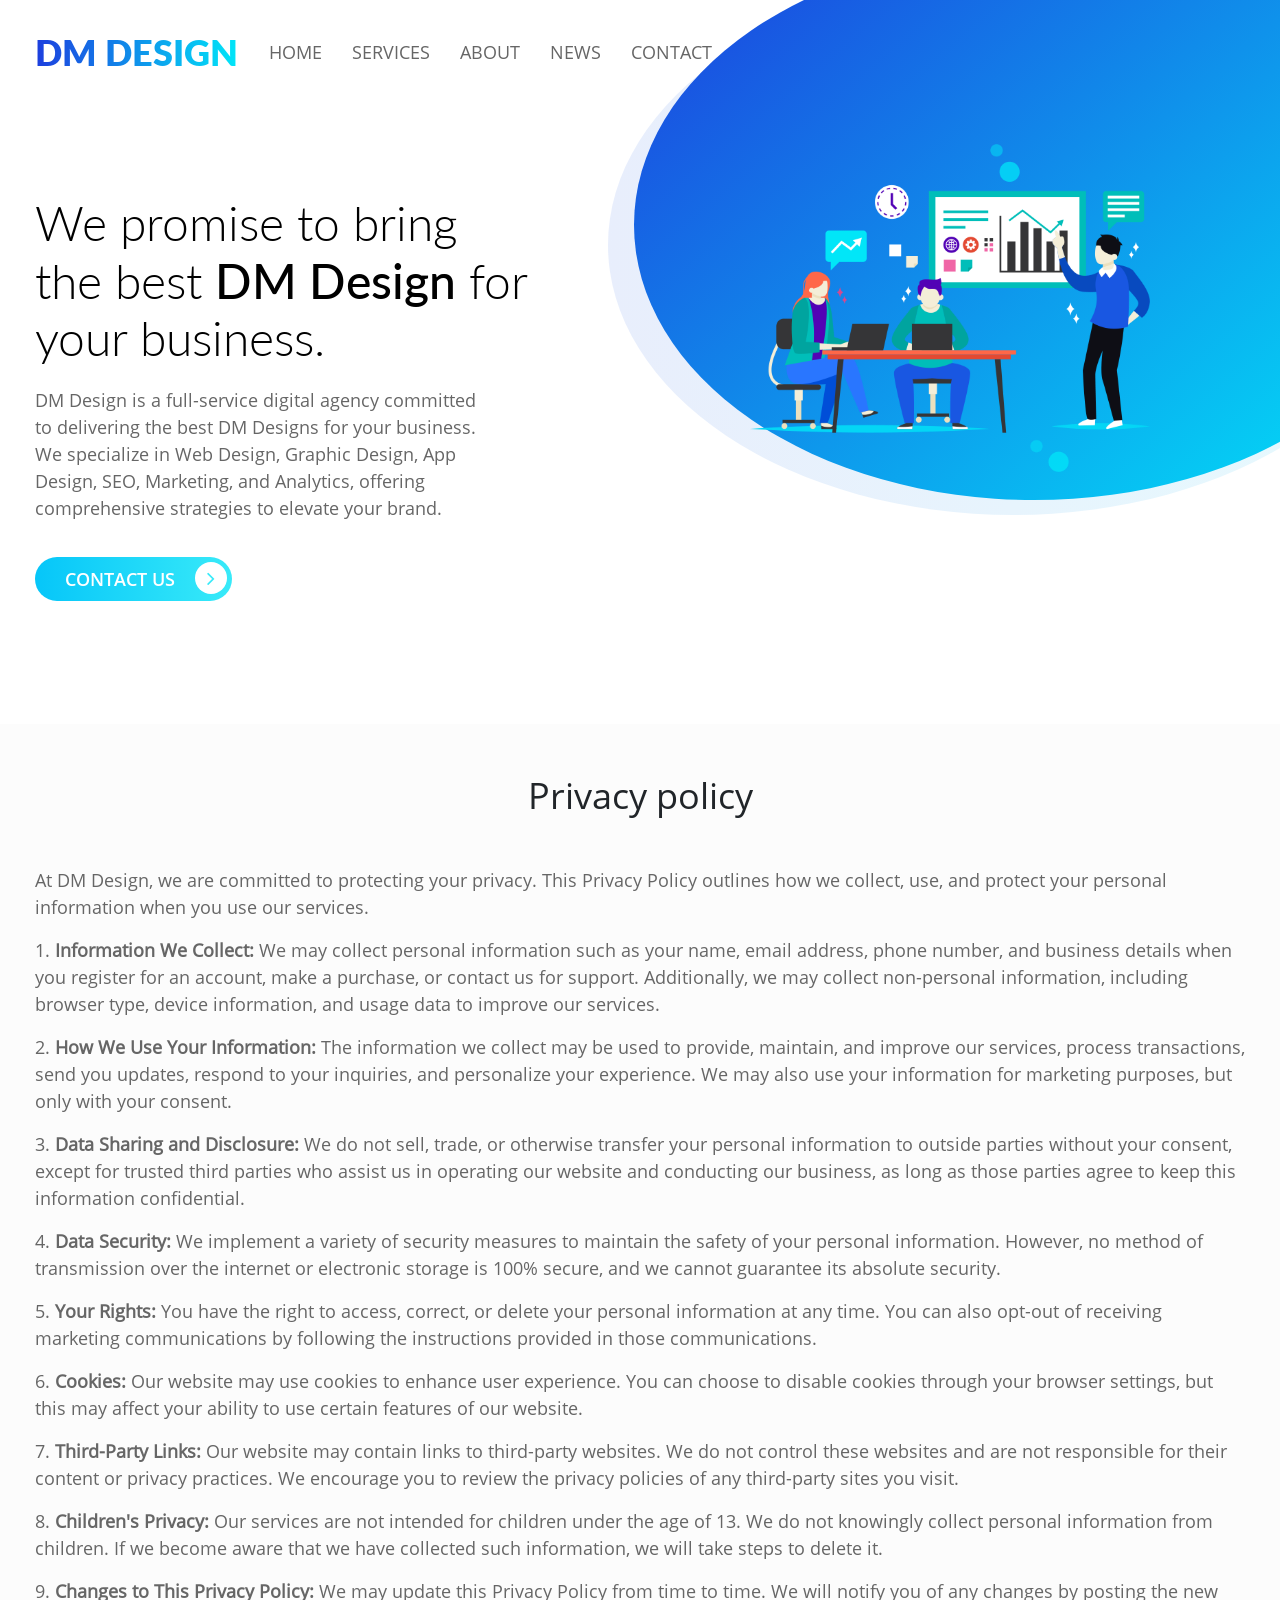
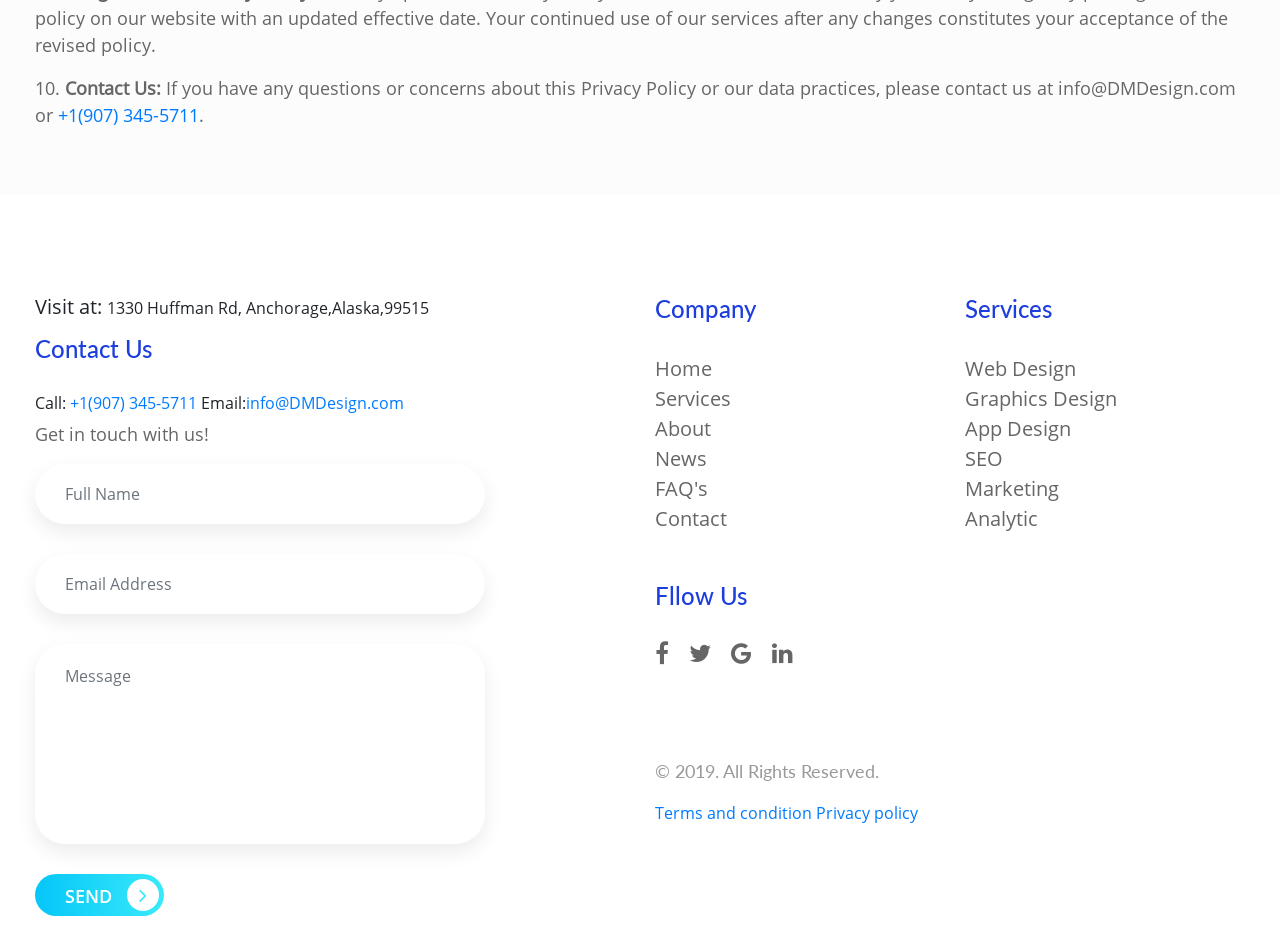
<file: policy.html>
<!doctype html>
<!--
	DM Design by GetTemplates.co
	URL: https://gettemplates.co
-->
<html lang="en">

<head>
    <!-- Required meta tags -->
    <meta charset="utf-8">
    <meta name="viewport" content="width=device-width, initial-scale=1, shrink-to-fit=no">

    <!-- awesone fonts css-->
    <link href="css/font-awesome.css" rel="stylesheet" type="text/css">
    <!-- owl carousel css-->
    <link rel="stylesheet" href="owl-carousel/assets/owl.carousel.min.css" type="text/css">
    <!-- Bootstrap CSS -->
    <link rel="stylesheet" href="css/bootstrap.min.css">
    <!-- custom CSS -->
    <link rel="stylesheet" href="css/style.css">
    <title>DM Design</title>
    <style>

    </style>
</head>

<body>
    <nav class="navbar navbar-expand-lg navbar-light bg-light bg-transparent" id="gtco-main-nav">
        <div class="container"><a class="navbar-brand">DM Design</a>
            <button class="navbar-toggler" data-target="#my-nav" onclick="myFunction(this)" data-toggle="collapse"><span
                    class="bar1"></span> <span class="bar2"></span> <span class="bar3"></span></button>
            <div id="my-nav" class="collapse navbar-collapse">
                <ul class="navbar-nav mr-auto">
                    <li class="nav-item"><a class="nav-link" href="index.html">Home</a></li>
                    <li class="nav-item"><a class="nav-link" href="index.html">Services</a></li>
                    <li class="nav-item"><a class="nav-link" href="index.html">About</a></li>
                    <li class="nav-item"><a class="nav-link" href="index.html">News</a></li>
                    <li class="nav-item"><a class="nav-link" href="#contact">Contact</a></li>
                </ul>
                <!-- <form class="form-inline my-2 my-lg-0">
                    <a href="#" class="btn btn-outline-dark my-2 my-sm-0 mr-3 text-uppercase">login</a> <a href="#"
                        class="btn btn-info my-2 my-sm-0 text-uppercase">sign
                        up</a>
                </form> -->
            </div>
        </div>
    </nav>
    <div class="container-fluid gtco-banner-area">
        <div class="container">
            <div class="row">
                <div class="col-md-6">
                    <h1> We promise to bring
                        the best <span>DM Design</span> for
                        your business. </h1>
                    <p>DM Design is a full-service digital agency committed to delivering the best DM Designs for your
                        business. We specialize in Web Design, Graphic Design, App Design, SEO, Marketing, and
                        Analytics, offering comprehensive strategies to elevate your brand.</p>
                    <a href="#contact">Contact Us <i class="fa fa-angle-right" aria-hidden="true"></i></a>
                </div>
                <div class="col-md-6">
                    <div class="card"><img class="card-img-top img-fluid" src="images/banner-img.png" alt=""></div>
                </div>
            </div>
        </div>
    </div>

   
   
  
    <div class="container-fluid gtco-news" id="news">
        <div class="container">
            <h2>Privacy policy</h2>
            <p>At DM Design, we are committed to protecting your privacy. This Privacy Policy outlines how we collect, use, and protect your personal information when you use our services.</p>

            <p>1. <b>Information We Collect:</b> We may collect personal information such as your name, email address, phone number, and business details when you register for an account, make a purchase, or contact us for support. Additionally, we may collect non-personal information, including browser type, device information, and usage data to improve our services.</p>
            
            <p>2. <b>How We Use Your Information:</b> The information we collect may be used to provide, maintain, and improve our services, process transactions, send you updates, respond to your inquiries, and personalize your experience. We may also use your information for marketing purposes, but only with your consent.</p>
            
            <p>3. <b>Data Sharing and Disclosure:</b> We do not sell, trade, or otherwise transfer your personal information to outside parties without your consent, except for trusted third parties who assist us in operating our website and conducting our business, as long as those parties agree to keep this information confidential.</p>
            
            <p>4. <b>Data Security:</b> We implement a variety of security measures to maintain the safety of your personal information. However, no method of transmission over the internet or electronic storage is 100% secure, and we cannot guarantee its absolute security.</p>
            
            <p>5. <b>Your Rights:</b> You have the right to access, correct, or delete your personal information at any time. You can also opt-out of receiving marketing communications by following the instructions provided in those communications.</p>
            
            <p>6. <b>Cookies:</b> Our website may use cookies to enhance user experience. You can choose to disable cookies through your browser settings, but this may affect your ability to use certain features of our website.</p>
            
            <p>7. <b>Third-Party Links:</b> Our website may contain links to third-party websites. We do not control these websites and are not responsible for their content or privacy practices. We encourage you to review the privacy policies of any third-party sites you visit.</p>
            
            <p>8. <b>Children's Privacy:</b> Our services are not intended for children under the age of 13. We do not knowingly collect personal information from children. If we become aware that we have collected such information, we will take steps to delete it.</p>
            
            <p>9. <b>Changes to This Privacy Policy:</b> We may update this Privacy Policy from time to time. We will notify you of any changes by posting the new policy on our website with an updated effective date. Your continued use of our services after any changes constitutes your acceptance of the revised policy.</p>
            
            <p>10. <b>Contact Us:</b> If you have any questions or concerns about this Privacy Policy or our data practices, please contact us at info@DMDesign.com or <a href="tel:+19073455711">+1(907) 345-5711</a>.</p>
            

        </div>
    </div>
    <footer class="container-fluid" id="gtco-footer">
        <div class="container">
            <div class="row">
                <div class="col-lg-6" id="contact">
                    <h5 class="mb-3">Visit at: <small>1330 Huffman Rd, Anchorage,Alaska,99515
                    </small></h5>
                    <h4> Contact Us </h4>
                    <h6>Call: <a href="tel:+19073455711">+1(907) 345-5711</a>    Email:<a href="mailto:info@DM Design.com">info@DMDesign.com</a></h6>

                    <p>Get in touch with us!</p>
                    <input type="text" class="form-control" placeholder="Full Name">
                    <input type="email" class="form-control" placeholder="Email Address">
                    <textarea class="form-control" placeholder="Message"></textarea>
                    <a href="#" class="submit-button">Send<i class="fa fa-angle-right" aria-hidden="true"></i></a>
                </div>
                <div class="col-lg-6">
                    <div class="row">
                        <div class="col-6">
                            <h4>Company</h4>
                            <ul class="nav flex-column company-nav">
                                <li class="nav-item"><a class="nav-link" href="#">Home</a></li>
                                <li class="nav-item"><a class="nav-link" href="#">Services</a></li>
                                <li class="nav-item"><a class="nav-link" href="#">About</a></li>
                                <li class="nav-item"><a class="nav-link" href="#">News</a></li>
                                <li class="nav-item"><a class="nav-link" href="#">FAQ's</a></li>
                                <li class="nav-item"><a class="nav-link" href="#">Contact</a></li>
                            </ul>
                            <h4 class="mt-5">Fllow Us</h4>
                            <ul class="nav follow-us-nav">
                                <li class="nav-item"><a class="nav-link pl-0" href="#"><i class="fa fa-facebook"
                                            aria-hidden="true"></i></a></li>
                                <li class="nav-item"><a class="nav-link" href="#"><i class="fa fa-twitter"
                                            aria-hidden="true"></i></a></li>
                                <li class="nav-item"><a class="nav-link" href="#"><i class="fa fa-google"
                                            aria-hidden="true"></i></a></li>
                                <li class="nav-item"><a class="nav-link" href="#"><i class="fa fa-linkedin"
                                            aria-hidden="true"></i></a></li>
                            </ul>
                        </div>
                        <div class="col-6">
                            <h4>Services</h4>
                            <ul class="nav flex-column services-nav">
                                <li class="nav-item"><a class="nav-link" href="#">Web Design</a></li>
                                <li class="nav-item"><a class="nav-link" href="#">Graphics Design</a></li>
                                <li class="nav-item"><a class="nav-link" href="#">App Design</a></li>
                                <li class="nav-item"><a class="nav-link" href="#">SEO</a></li>
                                <li class="nav-item"><a class="nav-link" href="#">Marketing</a></li>
                                <li class="nav-item"><a class="nav-link" href="#">Analytic</a></li>
                            </ul>
                        </div>
                        <div class="col-12">
                            <p>&copy; 2019. All Rights Reserved.</p>
                            <a href="term.html" class="me-5">Terms and condition</a>
                            <a href="policy.html" class="ms-5">Privacy policy</a>
                        </div>
                    </div>
                </div>
            </div>
        </div>
    </footer>

    <!-- Optional JavaScript -->
    <!-- jQuery first, then Popper.js, then Bootstrap JS -->
    <script src="js/jquery-3.3.1.slim.min.js"></script>
    <script src="js/popper.min.js"></script>
    <script src="js/bootstrap.min.js"></script>
    <!-- owl carousel js-->
    <script src="owl-carousel/owl.carousel.min.js"></script>
    <script src="js/main.js"></script>
</body>

</html>
</file>
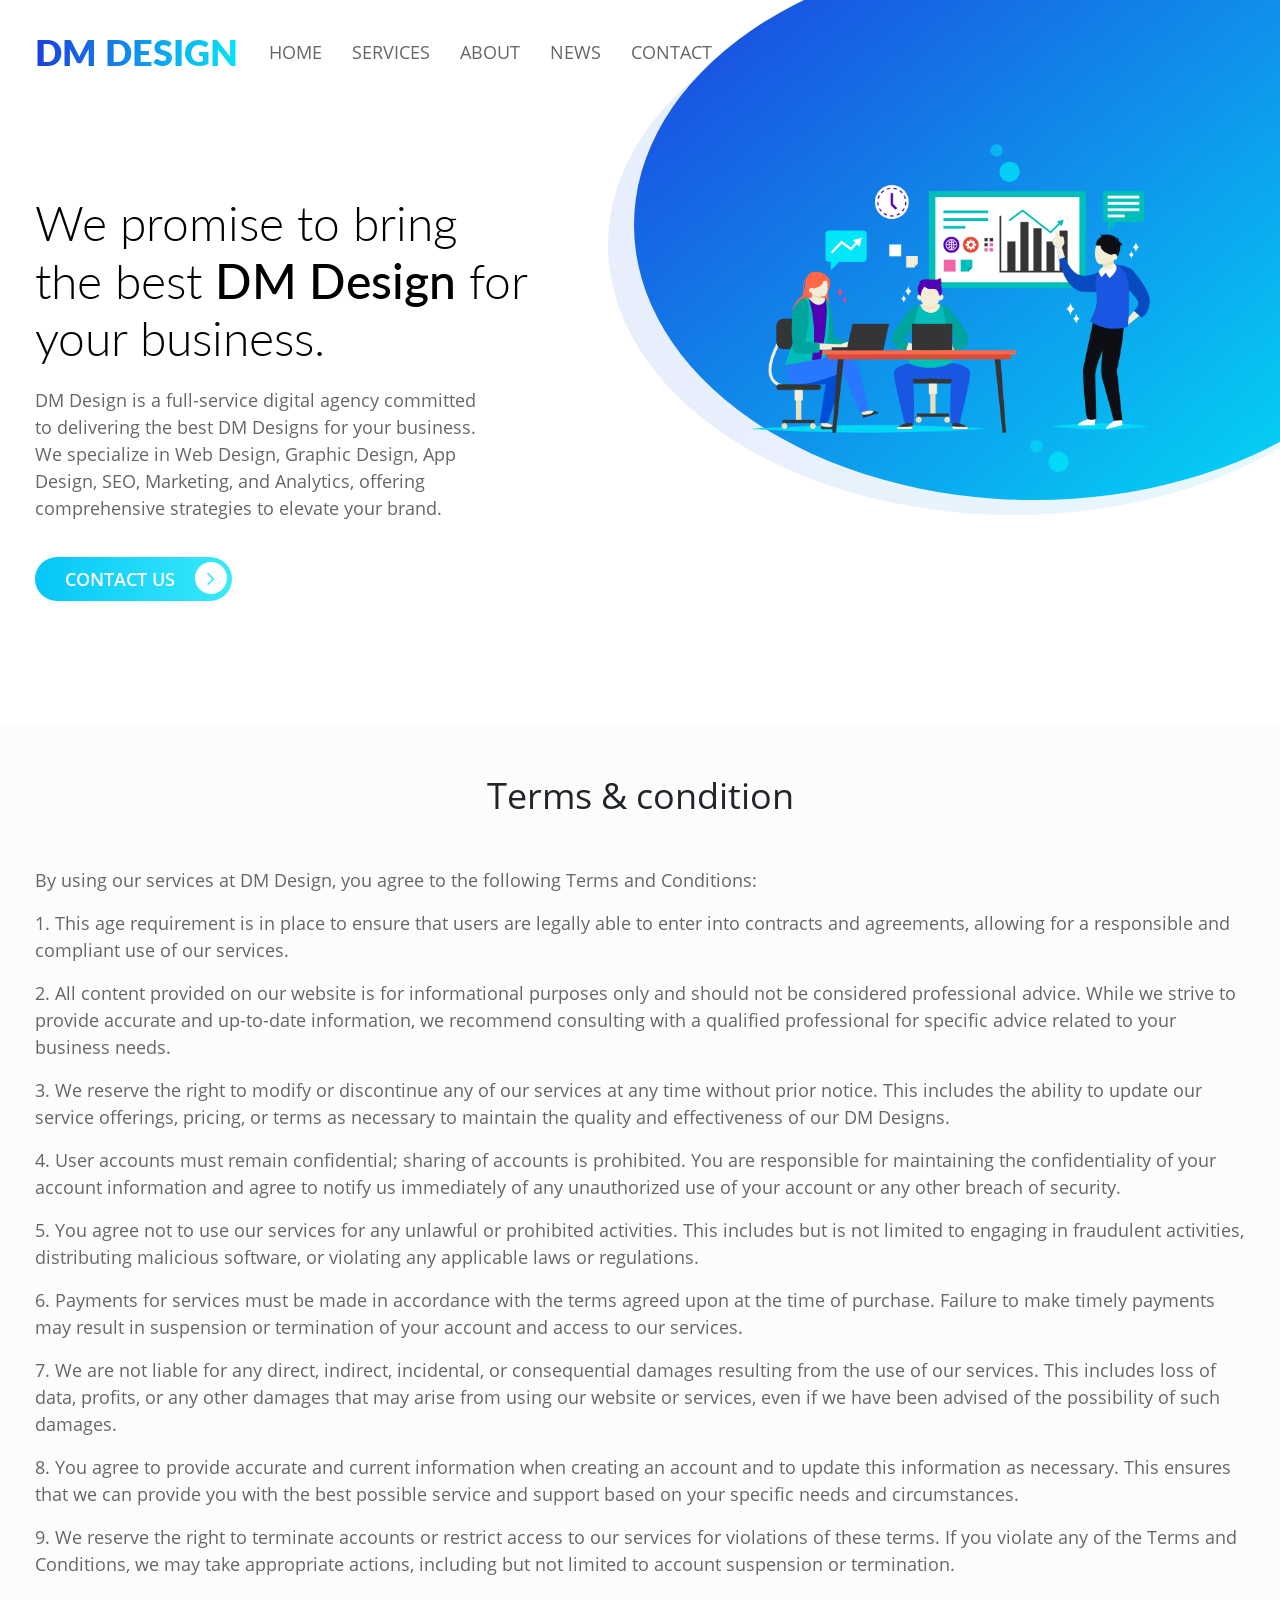
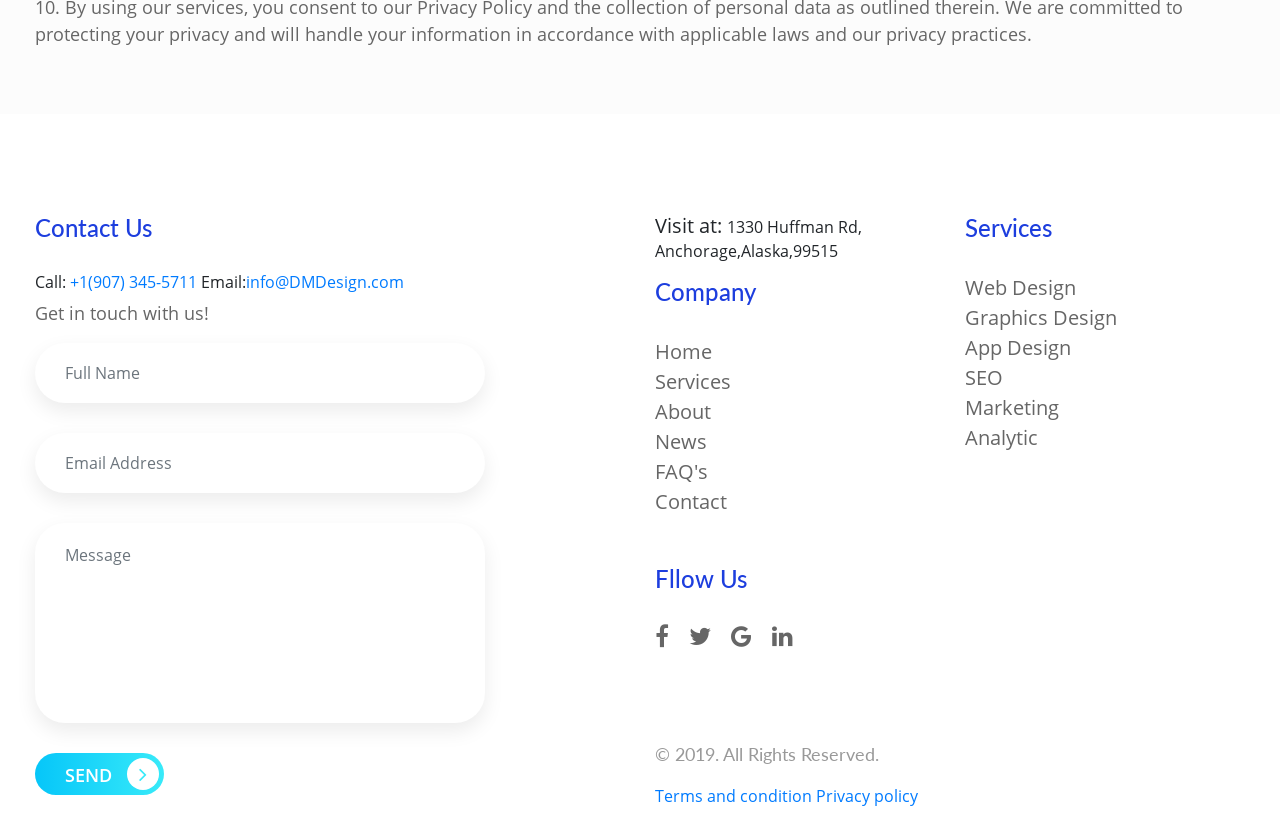
<file: term.html>
<!doctype html>
<!--
	DM Design by GetTemplates.co
	
-->
<html lang="en">

<head>
    <!-- Required meta tags -->
    <meta charset="utf-8">
    <meta name="viewport" content="width=device-width, initial-scale=1, shrink-to-fit=no">

    <!-- awesone fonts css-->
    <link href="css/font-awesome.css" rel="stylesheet" type="text/css">
    <!-- owl carousel css-->
    <link rel="stylesheet" href="owl-carousel/assets/owl.carousel.min.css" type="text/css">
    <!-- Bootstrap CSS -->
    <link rel="stylesheet" href="css/bootstrap.min.css">
    <!-- custom CSS -->
    <link rel="stylesheet" href="css/style.css">
    <title>DM Design</title>
    <style>

    </style>
</head>

<body>
    <nav class="navbar navbar-expand-lg navbar-light bg-light bg-transparent" id="gtco-main-nav">
        <div class="container"><a class="navbar-brand">DM Design</a>
            <button class="navbar-toggler" data-target="#my-nav" onclick="myFunction(this)" data-toggle="collapse"><span
                    class="bar1"></span> <span class="bar2"></span> <span class="bar3"></span></button>
            <div id="my-nav" class="collapse navbar-collapse">
                <ul class="navbar-nav mr-auto">
                    <li class="nav-item"><a class="nav-link" href="index.html">Home</a></li>
                    <li class="nav-item"><a class="nav-link" href="index.html">Services</a></li>
                    <li class="nav-item"><a class="nav-link" href="index.html">About</a></li>
                    <li class="nav-item"><a class="nav-link" href="index.html">News</a></li>
                    <li class="nav-item"><a class="nav-link" href="#contact">Contact</a></li>
                </ul>
                <!-- <form class="form-inline my-2 my-lg-0">
                    <a href="#" class="btn btn-outline-dark my-2 my-sm-0 mr-3 text-uppercase">login</a> <a href="#"
                        class="btn btn-info my-2 my-sm-0 text-uppercase">sign
                        up</a>
                </form> -->
            </div>
        </div>
    </nav>
    <div class="container-fluid gtco-banner-area">
        <div class="container">
            <div class="row">
                <div class="col-md-6">
                    <h1> We promise to bring
                        the best <span>DM Design</span> for
                        your business. </h1>
                    <p>DM Design is a full-service digital agency committed to delivering the best DM Designs for your
                        business. We specialize in Web Design, Graphic Design, App Design, SEO, Marketing, and
                        Analytics, offering comprehensive strategies to elevate your brand.</p>
                    <a href="#contact">Contact Us <i class="fa fa-angle-right" aria-hidden="true"></i></a>
                </div>
                <div class="col-md-6">
                    <div class="card"><img class="card-img-top img-fluid" src="images/banner-img.png" alt=""></div>
                </div>
            </div>
        </div>
    </div>

   
   
  
    <div class="container-fluid gtco-news" id="news">
        <div class="container">
            <h2>Terms & condition</h2>
            <p>By using our services at DM Design, you agree to the following Terms and Conditions:</p>
<p>1. This age requirement is in place to ensure that users are legally able to enter into contracts and agreements, allowing for a responsible and compliant use of our services.</p>
<p>2. All content provided on our website is for informational purposes only and should not be considered professional advice. While we strive to provide accurate and up-to-date information, we recommend consulting with a qualified professional for specific advice related to your business needs.</p>
<p>3. We reserve the right to modify or discontinue any of our services at any time without prior notice. This includes the ability to update our service offerings, pricing, or terms as necessary to maintain the quality and effectiveness of our DM Designs.</p>
<p>4. User accounts must remain confidential; sharing of accounts is prohibited. You are responsible for maintaining the confidentiality of your account information and agree to notify us immediately of any unauthorized use of your account or any other breach of security.</p>
<p>5. You agree not to use our services for any unlawful or prohibited activities. This includes but is not limited to engaging in fraudulent activities, distributing malicious software, or violating any applicable laws or regulations.</p>
<p>6. Payments for services must be made in accordance with the terms agreed upon at the time of purchase. Failure to make timely payments may result in suspension or termination of your account and access to our services.</p>
<p>7. We are not liable for any direct, indirect, incidental, or consequential damages resulting from the use of our services. This includes loss of data, profits, or any other damages that may arise from using our website or services, even if we have been advised of the possibility of such damages.</p>
<p>8. You agree to provide accurate and current information when creating an account and to update this information as necessary. This ensures that we can provide you with the best possible service and support based on your specific needs and circumstances.</p>
<p>9. We reserve the right to terminate accounts or restrict access to our services for violations of these terms. If you violate any of the Terms and Conditions, we may take appropriate actions, including but not limited to account suspension or termination.</p>
<p>10. By using our services, you consent to our Privacy Policy and the collection of personal data as outlined therein. We are committed to protecting your privacy and will handle your information in accordance with applicable laws and our privacy practices.</p>


        </div>
    </div>
    <footer class="container-fluid" id="gtco-footer">
        <div class="container">
            <div class="row">
                <div class="col-lg-6" id="contact">
                    <h4> Contact Us </h4>
                    <h6>Call: <a href="tel:+19073455711">+1(907) 345-5711</a>    Email:<a href="mailto:info@DM Design.com">info@DMDesign.com</a></h6>

                    <p>Get in touch with us!</p>
                    <input type="text" class="form-control" placeholder="Full Name">
                    <input type="email" class="form-control" placeholder="Email Address">
                    <textarea class="form-control" placeholder="Message"></textarea>
                    <a href="#" class="submit-button">Send<i class="fa fa-angle-right" aria-hidden="true"></i></a>
                </div>
                <div class="col-lg-6">
                    <div class="row">
                        <div class="col-6">
                            <h5 class="mb-3">Visit at: <small>1330 Huffman Rd, Anchorage,Alaska,99515
                            </small></h5>
                            <h4>Company</h4>
                            <ul class="nav flex-column company-nav">
                                <li class="nav-item"><a class="nav-link" href="#">Home</a></li>
                                <li class="nav-item"><a class="nav-link" href="#">Services</a></li>
                                <li class="nav-item"><a class="nav-link" href="#">About</a></li>
                                <li class="nav-item"><a class="nav-link" href="#">News</a></li>
                                <li class="nav-item"><a class="nav-link" href="#">FAQ's</a></li>
                                <li class="nav-item"><a class="nav-link" href="#">Contact</a></li>
                            </ul>
                            <h4 class="mt-5">Fllow Us</h4>
                            <ul class="nav follow-us-nav">
                                <li class="nav-item"><a class="nav-link pl-0" href="#"><i class="fa fa-facebook"
                                            aria-hidden="true"></i></a></li>
                                <li class="nav-item"><a class="nav-link" href="#"><i class="fa fa-twitter"
                                            aria-hidden="true"></i></a></li>
                                <li class="nav-item"><a class="nav-link" href="#"><i class="fa fa-google"
                                            aria-hidden="true"></i></a></li>
                                <li class="nav-item"><a class="nav-link" href="#"><i class="fa fa-linkedin"
                                            aria-hidden="true"></i></a></li>
                            </ul>
                        </div>
                        <div class="col-6">
                            <h4>Services</h4>
                            <ul class="nav flex-column services-nav">
                                <li class="nav-item"><a class="nav-link" href="#">Web Design</a></li>
                                <li class="nav-item"><a class="nav-link" href="#">Graphics Design</a></li>
                                <li class="nav-item"><a class="nav-link" href="#">App Design</a></li>
                                <li class="nav-item"><a class="nav-link" href="#">SEO</a></li>
                                <li class="nav-item"><a class="nav-link" href="#">Marketing</a></li>
                                <li class="nav-item"><a class="nav-link" href="#">Analytic</a></li>
                            </ul>
                        </div>
                        <div class="col-12">
                            <p>&copy; 2019. All Rights Reserved.</p>
                            <a href="term.html" class="me-5">Terms and condition</a>
                            <a href="policy.html" class="ms-5">Privacy policy</a>
                        </div>
                    </div>
                </div>
            </div>
        </div>
    </footer>

    <!-- Optional JavaScript -->
    <!-- jQuery first, then Popper.js, then Bootstrap JS -->
    <script src="js/jquery-3.3.1.slim.min.js"></script>
    <script src="js/popper.min.js"></script>
    <script src="js/bootstrap.min.js"></script>
    <!-- owl carousel js-->
    <script src="owl-carousel/owl.carousel.min.js"></script>
    <script src="js/main.js"></script>
</body>

</html>
</file>
<file: css/style.css>
/*
 * Solution by GetTemplates.co
 * URL: https://GetTemplates.co
 */
@font-face {
  font-family: "Lato-Regular";
  src: url(../fonts/Lato-Regular.ttf);
}
@font-face {
  font-family: "Lato-Black";
  src: url(../fonts/Lato-Black.ttf);
}
@font-face {
  font-family: "Lato-Bold";
  src: url(../fonts/Lato-Bold.ttf);
}
@font-face {
  font-family: "Lato-Light";
  src: url(../fonts/Lato-Light.ttf);
}
@font-face {
  font-family: "Lato-Medium";
  src: url(../fonts/Lato-Medium.ttf);
}
@font-face {
  font-family: "Lato-Semibold";
  src: url(../fonts/Lato-Semibold.ttf);
}
@font-face {
  font-family: "OpenSans-Bold";
  src: url(../fonts/OpenSans-Bold.ttf);
}
@font-face {
  font-family: "OpenSans-Regular";
  src: url(../fonts/OpenSans-Regular.ttf);
}
@font-face {
  font-family: "OpenSans-Semibold";
  src: url(../fonts/OpenSans-Semibold.ttf);
}
p {
  font-family: "OpenSans-Regular";
  color: #666666;
  font-size: 18px;
}

body {
  overflow: hidden;
  overflow-y: auto;
  font-family: "OpenSans-Regular";
}

@media (min-width: 1200px) {
  .container {
    max-width: 1240px;
  }
}
#gtco-main-nav {
  padding: 20px 0;
}
#gtco-main-nav .navbar-brand {
  font-size: 36px;
  font-family: "Lato-Black";
  text-transform: uppercase;
  background: -webkit-linear-gradient(left, #1d3ede, #01e6f8);
  background: -ms-linear-gradient(left, #1d3ede, #01e6f8);
  background: -moz-linear-gradient(left, #1d3ede, #01e6f8);
  background: -o-linear-gradient(left, #1d3ede, #01e6f8);
  -webkit-background-clip: text;
  -ms-background-clip: text;
  -o-background-clip: text;
  -webkit-text-fill-color: transparent;
  -ms-text-fill-color: transparent;
  -o-text-fill-color: transparent;
}
#gtco-main-nav .bar1, #gtco-main-nav .bar2, #gtco-main-nav .bar3 {
  width: 25px;
  height: 2px;
  background-color: #fff;
  margin: 5px 0;
  transition: 0.4s;
  display: block;
  position: relative;
}
#gtco-main-nav .change .bar1 {
  -webkit-transform: rotate(-42deg) translate(-2px, 6px);
  transform: rotate(-42deg) translate(-2px, 6px);
}
#gtco-main-nav .change .bar2 {
  opacity: 0;
}
#gtco-main-nav .change .bar3 {
  -webkit-transform: rotate(46deg) translate(-4px, -8px);
  transform: rotate(46deg) translate(-4px, -8px);
}
#gtco-main-nav .navbar-nav li a {
  font-family: "OpenSans-Regular";
  font-size: 18px;
  color: #666666;
  padding: 5px 15px !important;
  text-transform: uppercase;
}
#gtco-main-nav form a {
  font-family: "OpenSans-Semibold";
  font-size: 18px;
  color: #fff;
  padding: 5px 25px;
  border-radius: 20px;
  border-width: 2px;
}
#gtco-main-nav form a.btn-info {
  background: #01e6f8;
  border-color: #01e6f8;
}
#gtco-main-nav form a.btn-outline-dark {
  border-color: #fff;
  background-color: transparent;
}
@media (max-width: 991px) {
  #gtco-main-nav form a.btn-outline-dark {
    border-color: #1d3ede;
    color: #1d3ede;
  }
}
#gtco-main-nav::after {
  position: absolute;
  content: "";
  height: 600px;
  width: 900px;
  background-image: -webkit-linear-gradient(-220deg, #1d3ede, #01e6f8);
  background-image: -moz-linear-gradient(-220deg, #1d3ede, #01e6f8);
  background-image: -ms-linear-gradient(-220deg, #1d3ede, #01e6f8);
  background-image: -o-linear-gradient(-220deg, #1d3ede, #01e6f8);
  background-image: linear-gradient(-220deg, #1d3ede, #01e6f8);
  left: 49.5%;
  top: -50px;
  z-index: -1;
  border-radius: 50% 0 50% 50%;
}
@media (max-width: 1400px) {
  #gtco-main-nav::after {
    height: 550px;
    width: 800px;
  }
}
@media (max-width: 1199px) {
  #gtco-main-nav::after {
    width: 700px;
  }
}
@media (max-width: 991px) {
  #gtco-main-nav::after {
    width: 55%;
    left: auto;
    right: 0;
  }
}
@media (max-width: 600px) {
  #gtco-main-nav::after {
    width: 100%;
    height: 400px;
  }
}
#gtco-main-nav::before {
  position: absolute;
  content: "";
  height: 590px;
  width: 930px;
  background-image: -webkit-linear-gradient(to right, #e8eefc, #e6fafe);
  background-image: -moz-linear-gradient(to right, #e8eefc, #e6fafe);
  background-image: -ms-linear-gradient(to right, #e8eefc, #e6fafe);
  background-image: -o-linear-gradient(to right, #e8eefc, #e6fafe);
  background-image: linear-gradient(to right, #e8eefc, #e6fafe);
  left: 47.5%;
  top: -25px;
  z-index: -1;
  border-radius: 50% 0 50% 50%;
}
@media (max-width: 1400px) {
  #gtco-main-nav::before {
    height: 540px;
    width: 810px;
  }
}
@media (max-width: 1199px) {
  #gtco-main-nav::before {
    width: 710px;
  }
}
@media (max-width: 991px) {
  #gtco-main-nav::before {
    width: 55%;
    left: auto;
    right: 0;
  }
}
@media (max-width: 600px) {
  #gtco-main-nav::before {
    width: 100%;
    height: 390px;
  }
}

.gtco-banner-area a, .gtco-feature a, .gtco-features a, .gtco-news .owl-carousel .card a, #gtco-footer .submit-button {
  background-image: -moz-linear-gradient(0deg, #06c6f9 0%, #38eaf9 100%);
  background-image: -webkit-linear-gradient(0deg, #06c6f9 0%, #38eaf9 100%);
  background-image: -ms-linear-gradient(0deg, #06c6f9 0%, #38eaf9 100%);
  font-size: 18px;
  font-family: "OpenSans-Semibold";
  color: #fff;
  border-radius: 50px;
  padding: 5px 30px;
  display: inline-block;
  text-transform: uppercase;
  padding-right: 5px;
  text-decoration: none !important;
}
.gtco-banner-area a .fa, .gtco-feature a .fa, .gtco-features a .fa, .gtco-news .owl-carousel .card a .fa, #gtco-footer .submit-button .fa {
  background: #fff;
  border-radius: 50%;
  height: 32px;
  width: 32px;
  color: #37eaf9;
  font-size: 22px;
  text-align: center;
  padding-top: 5px;
  margin-left: 15px;
}

.gtco-feature h2, .gtco-features h2 {
  font-family: "Lato-Regular";
  color: #000000;
  font-size: 36px;
  margin-bottom: 30px;
}

.card {
  border: none;
  background: transparent;
}

.gtco-banner-area {
  margin-top: 20px;
  min-height: 500px;
}
.gtco-banner-area h1 {
  font-family: "Lato-Light";
  font-size: 48px;
  color: #000000;
  max-width: 500px;
  margin-top: 70px;
}
.gtco-banner-area h1 span {
  font-family: "Lato-Medium";
}
@media (max-width: 1199px) {
  .gtco-banner-area h1 {
    margin-top: 30px;
  }
}
.gtco-banner-area p {
  max-width: 450px;
  margin: 20px 0;
  margin-bottom: 40px;
}
.gtco-banner-area a {
  display: inline;
  padding: 10px 30px;
  padding-right: 5px;
}
.gtco-banner-area .col-md-6 .card .card-img-top {
  max-width: 430px;
  margin: 0 auto;
  margin-top: 30px;
  margin-right: 0;
}
@media (max-width: 1400px) {
  .gtco-banner-area .col-md-6 .card .card-img-top {
    max-width: 400px;
    margin-top: 20px;
    margin-right: auto;
  }
}
@media (max-width: 1199px) {
  .gtco-banner-area .col-md-6 .card .card-img-top {
    max-width: 350px;
  }
}
@media (max-width: 767px) {
  .gtco-banner-area .col-md-6 .card .card-img-top {
    margin-top: 100px;
  }
}

.gtco-feature {
  margin-top: 100px;
}
.gtco-feature .card .back-bg {
  margin-left: -30px !important;
  margin-top: -20px;
}
.gtco-feature .card svg {
  display: block;
  margin-left: auto;
  margin-right: auto;
}
.gtco-feature .card svg.defs {
  position: absolute;
  width: 0;
  height: 0;
}
.gtco-feature .card .squircle {
  width: 100%;
  height: 450px;
  background: url(../images/learn-img.jpg) center/cover, #aaa;
  clip-path: url(#clip-path);
  background-position-x: -50px;
}
.gtco-feature p small {
  font-size: 16px;
}
.gtco-feature a {
  margin-top: 20px;
  display: inline-block;
}

.gtco-features {
  margin-top: 100px;
}
.gtco-features svg {
  position: absolute;
  margin-left: -100px;
  margin-top: 100px;
}
@media (max-width: 767px) {
  .gtco-features svg {
    margin: 0 auto;
    margin-top: 200px;
  }
}
.gtco-features h2 {
  margin-top: 200px;
}
@media (max-width: 991px) {
  .gtco-features h2 {
    margin-top: 0;
  }
}
.gtco-features .col-lg-4 p {
  max-width: 320px;
  margin-bottom: 30px;
}
.gtco-features .col-lg-8 {
  padding: 10px 100px;
}
@media (max-width: 767px) {
  .gtco-features .col-lg-8 {
    padding: 10px 0;
  }
}
.gtco-features .col-lg-8 .row .col:first-child {
  margin-top: 150px;
}
@media (max-width: 600px) {
  .gtco-features .col-lg-8 .row .col:first-child {
    margin-top: 50px;
  }
}
@media (max-width: 600px) {
  .gtco-features .col-lg-8 .col {
    flex: 0 0 100%;
    max-width: 100%;
  }
}
.gtco-features .col-lg-8 .card {
  background: #fff;
  margin: 30px 5px;
  padding: 20px 10px;
  border-radius: 20px;
  box-shadow: 0 15px 40px 0 rgba(0, 0, 0, 0.08);
}
.gtco-features .col-lg-8 .card .oval {
  background: linear-gradient(to right, #f1f6fd, #f0fbfe);
  padding: 10px;
  width: 150px;
  border-radius: 50%;
  margin: auto;
  transform: rotate(20deg);
  margin-top: 20px;
}
.gtco-features .col-lg-8 .card .card-img-top {
  max-width: 0.8in;
  margin: 0 auto;
  transform: rotate(-20deg);
}
.gtco-features .col-lg-8 .card h3 {
  font-family: "Lato-Regular";
  font-size: 24px;
  color: #1d3ede;
}
.gtco-features .col-lg-8 .card p {
  font-size: 16px;
}

.gtco-numbers-block {
  margin: 100px auto;
  margin-top: 200px;
  color: #fff;
}
@media (max-width: 600px) {
  .gtco-numbers-block {
    margin-top: 100px;
  }
}
@media (max-width: 1299px) {
  .gtco-numbers-block .row {
    max-width: 1000px;
    margin: 0 auto;
  }
}
@media (max-width: 767px) {
  .gtco-numbers-block .row .col-3 {
    padding: 0;
  }
}
.gtco-numbers-block #custom-map::before {
  position: absolute;
  content: "";
  height: 100px;
  width: 100%;
  border: 2px solid red;
}
.gtco-numbers-block svg {
  margin-top: -100px;
  position: absolute;
  left: 0;
  max-width: 1500px;
  right: 0;
  margin-left: auto;
  margin-right: auto;
}
@media (max-width: 1299px) {
  .gtco-numbers-block svg {
    margin-top: -90px;
  }
}
@media (max-width: 1199px) {
  .gtco-numbers-block svg {
    margin-top: -60px;
  }
}
@media (max-width: 991px) {
  .gtco-numbers-block svg {
    margin-top: -40px;
  }
}
@media (max-width: 650px) {
  .gtco-numbers-block svg {
    margin-top: -20px;
  }
}
@media (max-width: 600px) {
  .gtco-numbers-block svg {
    margin-top: -10px;
  }
}
.gtco-numbers-block h5 {
  font-family: "Lato-Bold";
  font-size: 60px;
}
@media (max-width: 1299px) {
  .gtco-numbers-block h5 {
    font-size: 48px;
  }
}
@media (max-width: 767px) {
  .gtco-numbers-block h5 {
    font-size: 24px;
  }
}
@media (max-width: 600px) {
  .gtco-numbers-block h5 {
    margin: 0;
    font-size: 18px;
  }
}
.gtco-numbers-block p {
  font-family: "Lato-Semibold";
  font-size: 24px;
  color: #fff;
}
@media (max-width: 1299px) {
  .gtco-numbers-block p {
    font-size: 18px;
  }
}
@media (max-width: 991px) {
  .gtco-numbers-block p {
    font-size: 16px;
  }
}
@media (max-width: 991px) {
  .gtco-numbers-block p {
    font-size: 16px;
  }
}
@media (max-width: 600px) {
  .gtco-numbers-block p {
    line-height: 1.1;
  }
}
@media (max-width: 500px) {
  .gtco-numbers-block p {
    font-size: 8px;
  }
}

.gtco-testimonials {
  position: relative;
  margin-top: 200px;
}
@media (max-width: 767px) {
  .gtco-testimonials {
    margin-top: 100px;
  }
}
.gtco-testimonials h2 {
  font-family: "Lato-Medium";
  font-size: 36px;
  text-align: center;
  color: #333333;
  margin-bottom: 100px;
}
.gtco-testimonials .owl-stage-outer {
  padding-bottom: 30px;
}
.gtco-testimonials .owl-nav {
  display: none;
}
.gtco-testimonials .owl-dots {
  text-align: center;
}
.gtco-testimonials .owl-dots span {
  position: relative;
  height: 10px;
  width: 10px;
  border-radius: 50%;
  display: block;
  background: #fff;
  border: 2px solid #01e6f8;
  margin: 0 5px;
}
.gtco-testimonials .owl-dots .active {
  box-shadow: none;
}
.gtco-testimonials .owl-dots .active span {
  background: #01e6f8;
  box-shadow: none;
  height: 12px;
  width: 12px;
  margin-bottom: -1px;
}
.gtco-testimonials .card {
  background: #fff;
  box-shadow: 0 15px 40px 0 rgba(0, 0, 0, 0.08);
  margin: 0 30px;
  padding: 0 20px;
  border-radius: 50px;
}
.gtco-testimonials .card .card-img-top {
  max-width: 100px;
  border-radius: 50%;
  margin: 0 auto;
  border: 5px solid #1d3ede;
  width: 100px;
  height: 100px;
}
.gtco-testimonials .card h5 {
  color: #1d3ede;
  font-size: 21px;
  line-height: 1.3;
  font-family: "Lato-Medium";
}
.gtco-testimonials .card h5 span {
  font-size: 18px;
  color: #666666;
  font-family: "OpenSans-Regular";
}
.gtco-testimonials .card p {
  font-size: 18px;
}
.gtco-testimonials .active {
  opacity: 0.5;
  transition: all 0.3s;
}
.gtco-testimonials .center {
  opacity: 1;
}
.gtco-testimonials .center h5 {
  font-size: 24px;
}
.gtco-testimonials .center h5 span {
  font-size: 20px;
}
.gtco-testimonials .center p {
  font-size: 20px;
}
.gtco-testimonials .center .card-img-top {
  max-width: 100%;
  height: 120px;
  width: 120px;
}

.gtco-features-list {
  margin-top: 100px;
}
.gtco-features-list .media {
  margin: 20px 0;
}
.gtco-features-list .oval {
  border-radius: 50%;
  background-color: white;
  box-shadow: 0 10px 50px 0 rgba(0, 0, 0, 0.1);
  padding: 15px;
  height: 60px;
  width: 60px;
}
.gtco-features-list .oval .align-self-start {
  width: 100%;
  padding: 3px;
}
.gtco-features-list .media-body {
  font-family: "OpenSans-Regular";
  font-size: 16px;
  color: #666666;
  padding-right: 20px;
}
.gtco-features-list .media-body h5 {
  font-family: "Lato-Semibold";
  margin-bottom: 20px !important;
  font-size: 22px;
}

.gtco-logo-area {
  margin: 50px auto;
}
.gtco-logo-area .col .img-fluid {
  max-height: 32px;
}
@media (max-width: 600px) {
  .gtco-logo-area .col {
    flex: 0 0 50%;
    max-width: 50%;
    margin: 20px 0;
  }
}

.gtco-news {
  background: #fcfcfc;
  padding: 50px 0;
  margin: 100px auto;
}
.gtco-news h2 {
  font-size: 36px;
  font-weight: "Lato-Medium";
  text-align: center;
  margin-bottom: 50px;
}
.gtco-news .owl-carousel .owl-nav {
  display: block !important;
  position: absolute;
  top: 25%;
  width: 100%;
}
@media (max-width: 600px) {
  .gtco-news .owl-carousel .owl-nav {
    display: none !important;
  }
}
.gtco-news .owl-carousel .owl-nav .owl-prev, .gtco-news .owl-carousel .owl-nav .owl-next {
  font-size: 120px;
  color: #666666;
  position: absolute;
}
.gtco-news .owl-carousel .owl-nav .owl-prev {
  left: -50px;
}
.gtco-news .owl-carousel .owl-nav .owl-next {
  right: -50px;
}
.gtco-news .owl-carousel .card {
  padding: 0 25px;
}
.gtco-news .owl-carousel .card .card-img-top {
  border-radius: 40px;
  box-shadow: 0 10px 20px 0 rgba(0, 0, 0, 0.08);
}
.gtco-news .owl-carousel .card h5 {
  font-family: "Lato-Medium";
  font-size: 22px;
  color: #333333;
  margin-bottom: 20px;
}
@media (max-width: 767px) {
  .gtco-news .owl-carousel .card h5 {
    font-size: 18px;
  }
}
.gtco-news .owl-carousel .card p {
  font-size: 17px;
}
@media (max-width: 767px) {
  .gtco-news .owl-carousel .card p {
    font-size: 15px;
  }
}
.gtco-news .owl-carousel .card a {
  padding-top: 3px !important;
  padding-bottom: 3px !important;
}

#gtco-footer {
  padding-bottom: 20px;
}
#gtco-footer h4 {
  font-family: "Lato-Medium";
  font-size: 24px;
  color: #1d3ede;
  margin-bottom: 30px;
}
#gtco-footer input, #gtco-footer textarea {
  background-color: white;
  box-shadow: 0 8px 20px 0 rgba(0, 0, 0, 0.08);
  border-radius: 50px;
  max-width: 450px;
  width: 100%;
  height: 60px;
  border: none;
  margin-bottom: 30px;
  padding-left: 30px;
  color: #000;
}
#gtco-footer input::-webkit-input-placeholder, #gtco-footer input::-moz-placeholder, #gtco-footer input:-ms-input-placeholder, #gtco-footer input:-moz-placeholder, #gtco-footer textarea::-webkit-input-placeholder, #gtco-footer textarea::-moz-placeholder, #gtco-footer textarea:-ms-input-placeholder, #gtco-footer textarea:-moz-placeholder {
  color: #999999;
  font-family: "OpenSans-Regular";
  font-size: 18px;
}
#gtco-footer textarea {
  min-height: 200px;
  border-radius: 30px;
  padding-top: 20px;
  padding-right: 20px;
  resize: none;
}
#gtco-footer .company-nav, #gtco-footer .services-nav {
  font-family: "OpenSans-Regular";
  font-size: 20px;
}
#gtco-footer .company-nav a, #gtco-footer .services-nav a {
  color: #666666;
  margin: 0;
  padding: 0;
}
#gtco-footer .follow-us-nav a {
  padding: 0 10px;
  color: #666666;
}
@media (max-width: 385px) {
  #gtco-footer .follow-us-nav a {
    padding-right: 0;
  }
}
#gtco-footer .follow-us-nav a .fa {
  font-size: 24px;
}
#gtco-footer .col-12 {
  margin-top: 90px;
}
#gtco-footer .col-12 p {
  font-family: "Lato-Regular";
  font-size: 18px;
  color: #999999;
}
@media (max-width: 991px) {
  #gtco-footer .col-12 {
    margin-top: 20px;
  }
}
@media (max-width: 991px) {
  #gtco-footer .col-lg-6 {
    margin-bottom: 50px;
  }
}
</file>
